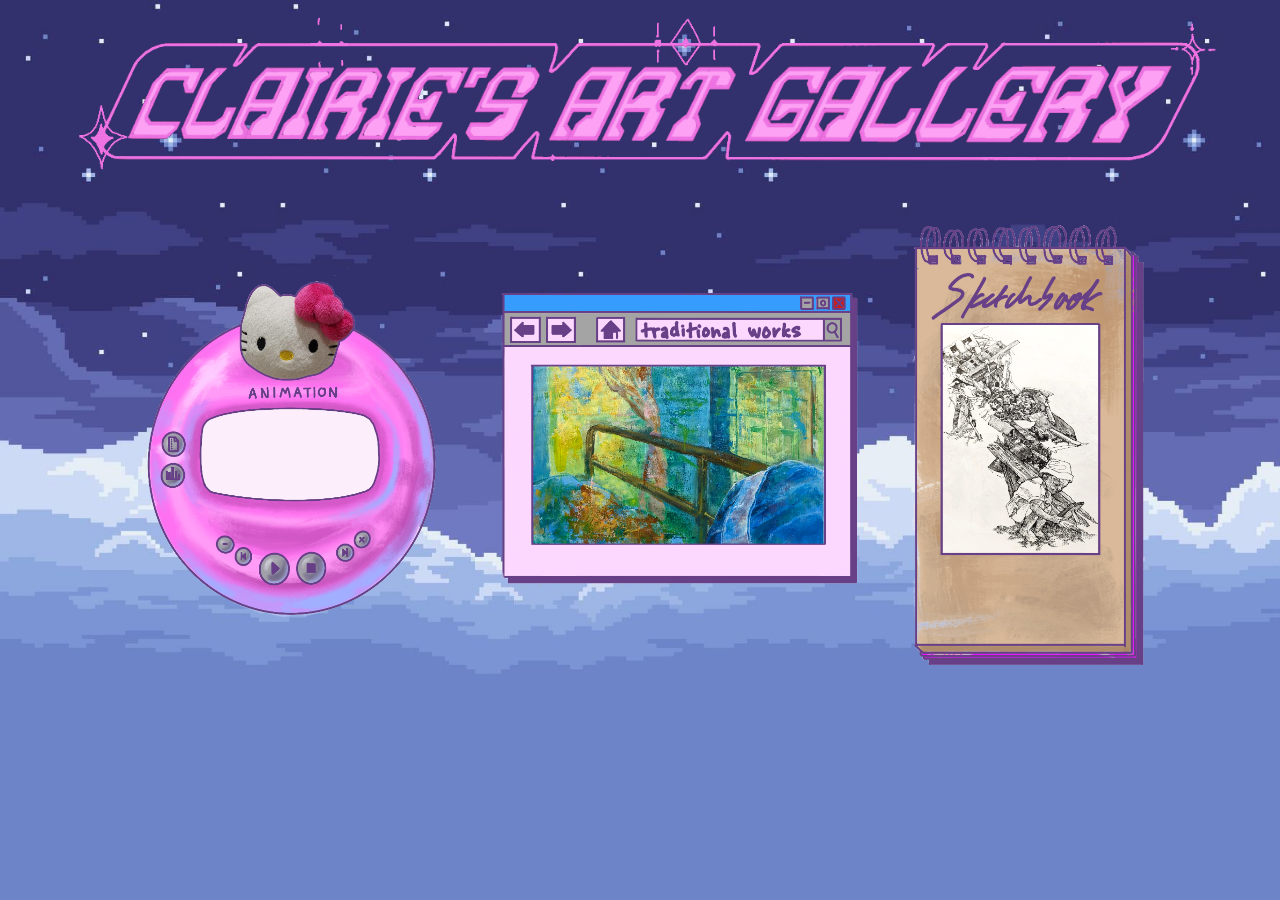
<file: index.html>
<!DOCTYPE html>
<html>
<head>
    <link rel="stylesheet" href="index.css">
    <meta name="viewport" content="width=device-width, initial-scale=1.0" />

</head>
<body>  
    
    <div class="header-container">
        <img src="graphics/title-animation.gif" class="header">
    </div>
    
    <div class="buttons-container">
        <img src="graphics/mp4_player.PNG" class="mp4-btn">

        <a href="trad.html">
            <img src="graphics/traditional.PNG" class="trad-btn">
        </a>

        <a href="sketch.html">
            <img src="graphics/sketchbook.PNG" class="sketch-btn">
        </a>
    </div>

</body>
</html>
</file>
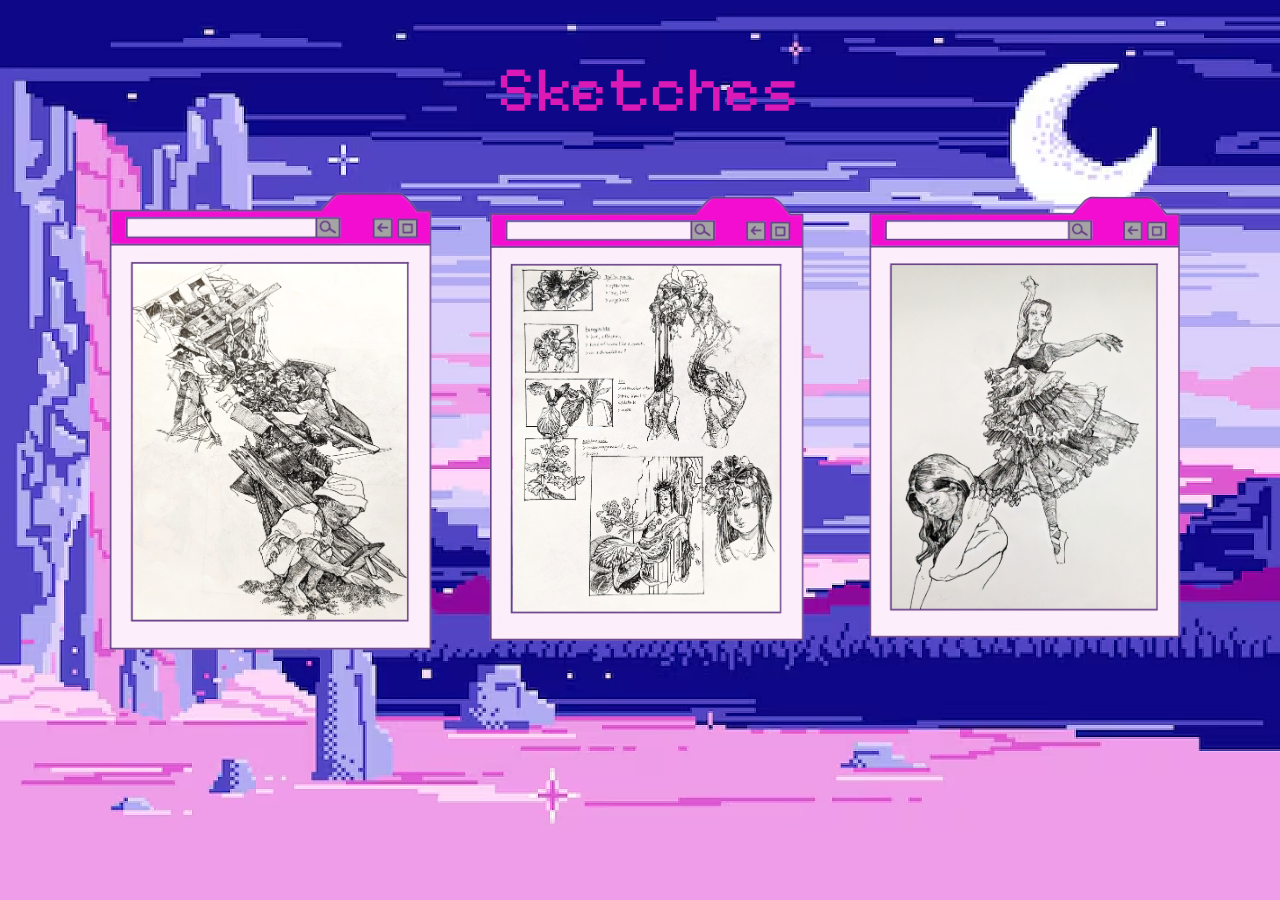
<file: sketch.html>
<!DOCTYPE html>
<html>

<head>
    <link rel="stylesheet" href="sketch.css">
    <meta name="viewport" content="width=device-width, initial-scale=1.0" />
    
    <link rel="preconnect" href="https://fonts.googleapis.com">
    <link rel="preconnect" href="https://fonts.gstatic.com" crossorigin>
    <link href="https://fonts.googleapis.com/css2?family=Pixelify+Sans:wght@400..700&display=swap" rel="stylesheet">
</head>

<body>
    <div class="header-container">
        <h1 class="header">Sketches</h1>
    </div>

    <div class="sketches-container">
        <img src="sketches/ruins.PNG" class="ruins">

        <img src="sketches/honeysuckle.PNG" class="honeysuckle">
    
        <img src="sketches/kazuha.PNG" class="kazuha">
    </div>

</body>

</html>
</file>
<file: index.css>
body {
    background-image: url("bgs/night-bg.jpg");
    background-size: cover;
    background-repeat: no-repeat;
    background-color: #6d84c8;
    overflow: hidden;
    width: 100%;
    height: auto;
}

* {
    box-sizing: border-box;
}

.header-container {
    display: flex;
    justify-content: center;
    width: 100%
}

.header {
    width: clamp(350px, 90vw, 1500px);
    height: auto;
}

.buttons-container {
    display: flex;
    justify-content: center;
    align-items: center;
    gap: 2rem;
    margin-top: 1rem;
    object-fit: contain;
}

.mp4-btn {
    width: clamp(70px, 25vw, 500px);
    height: auto;
}

.trad-btn {
    width: clamp(70px, 30vw, 500px);
    height: auto;
}

.sketch-btn {
    width: clamp(70px, 20vw, 300px);
    height: auto;
}
</file>
<file: sketch.css>
body {
    background-image: url("bgs/sketch-bg.png");
    background-size: cover;
    background-repeat: no-repeat;
    background-color: #ef9de8;
    overflow: hidden;
    width: 100%;
    height: auto;
}

.header-container {
    display: flex;
    justify-content: center;
}

.header {
    font-family: "Pixelify Sans", sans-serif;
    font-weight: 400;
    font-size: 5vw;
    color: rgb(219, 25, 183);
}

* {
    box-sizing: border-box;
}

.sketches-container {
    display: flex;
    flex-wrap: wrap;
    align-items: center;
    justify-content: center;
    gap: 2rem;
    margin-top: 1rem;
    object-fit: contain;
}

.ruins {
    width: clamp(100px, 27vw, 400px);
    height: auto;
}

.honeysuckle {
    width: clamp(100px, 27vw, 400px);
    height: auto;
}

.kazuha {
    width: clamp(100px, 27vw, 400px);
    height: auto;
}
</file>
